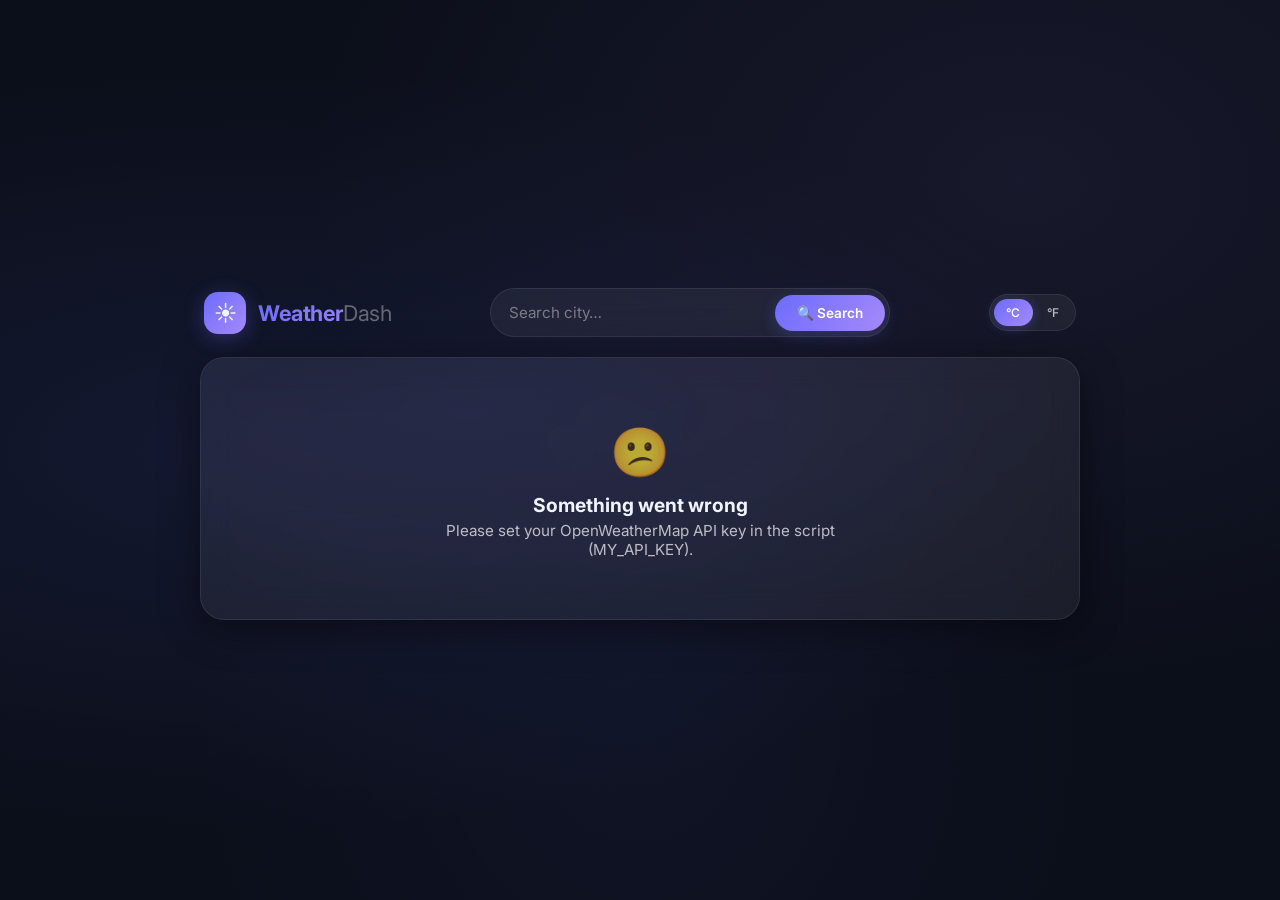
<file: index original.html>
<!DOCTYPE html>
<html lang="en">
<head>
    <meta charset="UTF-8" />
    <meta name="viewport" content="width=device-width, initial-scale=1.0" />
    <title>Weather Dashboard</title>
    <link href="https://fonts.googleapis.com/css2?family=Inter:ital,opsz,wght@0,14..32,100..900;1,14..32,100..900&display=swap" rel="stylesheet" />
    <style>
        /* ───── Reset & Base ───── */
        *,
        *::before,
        *::after {
            margin: 0;
            padding: 0;
            box-sizing: border-box;
        }

        :root {
            --bg-primary: #0b0f1a;
            --bg-secondary: #131a2b;
            --bg-card: rgba(255, 255, 255, 0.06);
            --bg-card-hover: rgba(255, 255, 255, 0.10);
            --border-glass: rgba(255, 255, 255, 0.08);
            --text-primary: #f0f4ff;
            --text-secondary: rgba(255, 255, 255, 0.70);
            --text-muted: rgba(255, 255, 255, 0.40);
            --accent-1: #6c6bff;
            --accent-2: #a78bfa;
            --accent-grad: linear-gradient(135deg, #6c6bff, #a78bfa);
            --shadow-card: 0 8px 40px rgba(0, 0, 0, 0.45);
            --radius-card: 24px;
            --radius-sm: 14px;
            --transition: 0.4s cubic-bezier(0.22, 1, 0.36, 1);
        }

        html {
            font-size: 16px;
            -webkit-font-smoothing: antialiased;
        }

        body {
            font-family: "Inter", -apple-system, BlinkMacSystemFont, sans-serif;
            background: var(--bg-primary);
            color: var(--text-primary);
            min-height: 100vh;
            display: flex;
            justify-content: center;
            align-items: center;
            padding: 20px;
            background-image:
                radial-gradient(ellipse at 20% 50%, rgba(108, 107, 255, 0.10) 0%, transparent 60%),
                radial-gradient(ellipse at 80% 20%, rgba(167, 139, 250, 0.08) 0%, transparent 50%),
                radial-gradient(ellipse at 50% 80%, rgba(108, 107, 255, 0.05) 0%, transparent 50%);
            background-attachment: fixed;
            transition: background 0.8s ease;
        }

        /* ───── Scrollbar ───── */
        ::-webkit-scrollbar {
            width: 4px;
            height: 4px;
        }
        ::-webkit-scrollbar-track {
            background: transparent;
        }
        ::-webkit-scrollbar-thumb {
            background: var(--accent-1);
            border-radius: 10px;
        }

        /* ───── App Shell ───── */
        .app {
            width: 100%;
            max-width: 880px;
            margin: 0 auto;
            position: relative;
        }

        /* ───── Header ───── */
        .header {
            display: flex;
            align-items: center;
            justify-content: space-between;
            gap: 16px;
            padding: 8px 4px 20px 4px;
            flex-wrap: wrap;
        }

        .brand {
            display: flex;
            align-items: center;
            gap: 12px;
            user-select: none;
        }

        .brand-icon {
            width: 42px;
            height: 42px;
            border-radius: 14px;
            background: var(--accent-grad);
            display: flex;
            align-items: center;
            justify-content: center;
            font-size: 22px;
            box-shadow: 0 4px 20px rgba(108, 107, 255, 0.30);
            flex-shrink: 0;
        }

        .brand h1 {
            font-size: 1.35rem;
            font-weight: 700;
            letter-spacing: -0.02em;
            background: var(--accent-grad);
            -webkit-background-clip: text;
            -webkit-text-fill-color: transparent;
            background-clip: text;
        }

        .brand h1 span {
            font-weight: 400;
            opacity: 0.5;
            -webkit-text-fill-color: var(--text-secondary);
        }

        .search-wrap {
            display: flex;
            align-items: center;
            gap: 10px;
            flex: 1;
            max-width: 400px;
            min-width: 180px;
            background: var(--bg-card);
            backdrop-filter: blur(12px);
            -webkit-backdrop-filter: blur(12px);
            border: 1px solid var(--border-glass);
            border-radius: 60px;
            padding: 4px 4px 4px 18px;
            transition: var(--transition);
        }
        .search-wrap:focus-within {
            border-color: var(--accent-1);
            box-shadow: 0 0 0 4px rgba(108, 107, 255, 0.15);
            background: rgba(255, 255, 255, 0.08);
        }

        .search-wrap input {
            flex: 1;
            background: transparent;
            border: none;
            outline: none;
            color: var(--text-primary);
            font-size: 0.95rem;
            font-weight: 450;
            padding: 10px 0;
            min-width: 80px;
            font-family: inherit;
        }
        .search-wrap input::placeholder {
            color: var(--text-muted);
            font-weight: 400;
        }

        .search-wrap button {
            background: var(--accent-grad);
            border: none;
            border-radius: 60px;
            padding: 10px 22px;
            color: #fff;
            font-weight: 600;
            font-size: 0.85rem;
            cursor: pointer;
            transition: var(--transition);
            font-family: inherit;
            white-space: nowrap;
            display: flex;
            align-items: center;
            gap: 6px;
            box-shadow: 0 4px 16px rgba(108, 107, 255, 0.25);
        }
        .search-wrap button:hover {
            transform: scale(1.03);
            box-shadow: 0 6px 24px rgba(108, 107, 255, 0.40);
        }
        .search-wrap button:active {
            transform: scale(0.96);
        }

        .unit-toggle {
            background: var(--bg-card);
            backdrop-filter: blur(8px);
            border: 1px solid var(--border-glass);
            border-radius: 40px;
            padding: 4px;
            display: flex;
            gap: 2px;
            flex-shrink: 0;
        }
        .unit-toggle button {
            background: transparent;
            border: none;
            padding: 6px 12px;
            border-radius: 30px;
            color: var(--text-secondary);
            font-weight: 500;
            font-size: 0.75rem;
            cursor: pointer;
            transition: var(--transition);
            font-family: inherit;
            letter-spacing: 0.02em;
        }
        .unit-toggle button.active {
            background: var(--accent-grad);
            color: #fff;
            box-shadow: 0 2px 12px rgba(108, 107, 255, 0.30);
        }
        .unit-toggle button:hover:not(.active) {
            color: var(--text-primary);
        }

        /* ───── Main Card ───── */
        .main-card {
            background: var(--bg-card);
            backdrop-filter: blur(16px);
            -webkit-backdrop-filter: blur(16px);
            border: 1px solid var(--border-glass);
            border-radius: var(--radius-card);
            padding: 32px 32px 28px;
            box-shadow: var(--shadow-card);
            transition: var(--transition);
            position: relative;
            overflow: hidden;
        }
        .main-card::before {
            content: '';
            position: absolute;
            inset: 0;
            border-radius: inherit;
            background: radial-gradient(ellipse at 30% 20%, rgba(108, 107, 255, 0.06), transparent 70%);
            pointer-events: none;
        }

        /* ───── Weather Main ───── */
        .weather-main {
            display: flex;
            align-items: center;
            justify-content: space-between;
            gap: 20px;
            flex-wrap: wrap;
            position: relative;
            z-index: 1;
        }

        .weather-left {
            display: flex;
            flex-direction: column;
            gap: 4px;
        }
        .weather-left .city {
            font-size: 1.6rem;
            font-weight: 700;
            letter-spacing: -0.02em;
            line-height: 1.2;
        }
        .weather-left .city .country {
            font-weight: 400;
            color: var(--text-secondary);
            font-size: 1rem;
            margin-left: 6px;
        }
        .weather-left .date-time {
            color: var(--text-secondary);
            font-size: 0.85rem;
            font-weight: 450;
        }
        .weather-left .condition {
            font-size: 1.05rem;
            font-weight: 450;
            color: var(--text-secondary);
            margin-top: 2px;
            display: flex;
            align-items: center;
            gap: 8px;
        }
        .weather-left .condition img {
            width: 28px;
            height: 28px;
            vertical-align: middle;
        }

        .weather-right {
            text-align: right;
            display: flex;
            flex-direction: column;
            align-items: flex-end;
            gap: 2px;
        }
        .weather-right .temp {
            font-size: 4rem;
            font-weight: 700;
            letter-spacing: -0.04em;
            line-height: 1;
            background: var(--accent-grad);
            -webkit-background-clip: text;
            -webkit-text-fill-color: transparent;
            background-clip: text;
        }
        .weather-right .feels-like {
            color: var(--text-secondary);
            font-size: 0.9rem;
            font-weight: 450;
        }
        .weather-right .hi-low {
            color: var(--text-secondary);
            font-size: 0.85rem;
            font-weight: 450;
            display: flex;
            gap: 12px;
            align-items: center;
            margin-top: 2px;
        }
        .weather-right .hi-low span {
            display: flex;
            align-items: center;
            gap: 4px;
        }

        /* ───── Stats Grid ───── */
        .stats-grid {
            display: grid;
            grid-template-columns: repeat(auto-fit, minmax(130px, 1fr));
            gap: 12px;
            margin-top: 28px;
            position: relative;
            z-index: 1;
        }

        .stat-item {
            background: rgba(255, 255, 255, 0.04);
            border: 1px solid rgba(255, 255, 255, 0.05);
            border-radius: var(--radius-sm);
            padding: 16px 14px;
            display: flex;
            align-items: center;
            gap: 12px;
            transition: var(--transition);
        }
        .stat-item:hover {
            background: rgba(255, 255, 255, 0.07);
            border-color: rgba(255, 255, 255, 0.10);
            transform: translateY(-2px);
        }
        .stat-item .stat-icon {
            font-size: 1.5rem;
            flex-shrink: 0;
            width: 36px;
            text-align: center;
        }
        .stat-item .stat-info {
            display: flex;
            flex-direction: column;
            min-width: 0;
        }
        .stat-item .stat-info .stat-label {
            font-size: 0.7rem;
            text-transform: uppercase;
            letter-spacing: 0.06em;
            color: var(--text-muted);
            font-weight: 500;
        }
        .stat-item .stat-info .stat-value {
            font-size: 1rem;
            font-weight: 600;
            color: var(--text-primary);
            line-height: 1.3;
        }
        .stat-item .stat-info .stat-sub {
            font-size: 0.75rem;
            color: var(--text-secondary);
            font-weight: 450;
        }

        /* ───── Forecast ───── */
        .forecast-section {
            margin-top: 28px;
            position: relative;
            z-index: 1;
        }
        .forecast-section .section-label {
            font-size: 0.8rem;
            text-transform: uppercase;
            letter-spacing: 0.08em;
            color: var(--text-muted);
            font-weight: 600;
            margin-bottom: 14px;
            display: flex;
            align-items: center;
            gap: 8px;
        }
        .forecast-section .section-label::after {
            content: '';
            flex: 1;
            height: 1px;
            background: var(--border-glass);
        }

        .forecast-scroll {
            display: flex;
            gap: 12px;
            overflow-x: auto;
            padding: 4px 2px 8px 2px;
            scroll-snap-type: x mandatory;
            -webkit-overflow-scrolling: touch;
        }
        .forecast-scroll::-webkit-scrollbar {
            height: 3px;
        }
        .forecast-scroll::-webkit-scrollbar-thumb {
            background: var(--accent-1);
            border-radius: 10px;
        }

        .forecast-day {
            flex: 0 0 110px;
            background: rgba(255, 255, 255, 0.04);
            border: 1px solid rgba(255, 255, 255, 0.05);
            border-radius: var(--radius-sm);
            padding: 16px 10px 14px;
            text-align: center;
            scroll-snap-align: start;
            transition: var(--transition);
            min-width: 90px;
        }
        .forecast-day:hover {
            background: rgba(255, 255, 255, 0.07);
            transform: translateY(-3px);
        }
        .forecast-day .day-name {
            font-size: 0.8rem;
            font-weight: 600;
            color: var(--text-secondary);
            letter-spacing: 0.02em;
        }
        .forecast-day .day-icon {
            margin: 6px 0 4px;
            width: 44px;
            height: 44px;
        }
        .forecast-day .day-temp {
            font-size: 1.1rem;
            font-weight: 700;
        }
        .forecast-day .day-temp .day-high {
            color: var(--text-primary);
        }
        .forecast-day .day-temp .day-low {
            color: var(--text-muted);
            font-weight: 450;
            margin-left: 4px;
        }
        .forecast-day .day-desc {
            font-size: 0.7rem;
            color: var(--text-muted);
            margin-top: 2px;
            white-space: nowrap;
            overflow: hidden;
            text-overflow: ellipsis;
        }

        /* ───── Air Quality ───── */
        .aqi-section {
            margin-top: 28px;
            position: relative;
            z-index: 1;
            background: rgba(255, 255, 255, 0.03);
            border: 1px solid var(--border-glass);
            border-radius: var(--radius-sm);
            padding: 20px 22px;
            display: flex;
            flex-wrap: wrap;
            align-items: center;
            justify-content: space-between;
            gap: 16px;
            transition: var(--transition);
        }
        .aqi-section:hover {
            background: rgba(255, 255, 255, 0.05);
        }

        .aqi-left {
            display: flex;
            align-items: center;
            gap: 16px;
        }
        .aqi-left .aqi-badge {
            width: 56px;
            height: 56px;
            border-radius: 50%;
            display: flex;
            align-items: center;
            justify-content: center;
            font-weight: 700;
            font-size: 1.3rem;
            flex-shrink: 0;
            color: #fff;
            box-shadow: 0 4px 16px rgba(0, 0, 0, 0.20);
        }
        .aqi-left .aqi-info .aqi-label {
            font-weight: 600;
            font-size: 1.05rem;
        }
        .aqi-left .aqi-info .aqi-desc {
            font-size: 0.85rem;
            color: var(--text-secondary);
        }

        .aqi-polls {
            display: flex;
            gap: 18px;
            flex-wrap: wrap;
        }
        .aqi-polls .poll {
            display: flex;
            flex-direction: column;
            align-items: center;
        }
        .aqi-polls .poll .poll-value {
            font-weight: 600;
            font-size: 0.95rem;
        }
        .aqi-polls .poll .poll-label {
            font-size: 0.65rem;
            text-transform: uppercase;
            letter-spacing: 0.05em;
            color: var(--text-muted);
            font-weight: 500;
        }

        /* ───── Loading ───── */
        .loading-shimmer {
            display: flex;
            flex-direction: column;
            gap: 16px;
            padding: 20px 0;
        }
        .loading-shimmer .shimmer-line {
            height: 20px;
            border-radius: 10px;
            background: linear-gradient(90deg, rgba(255, 255, 255, 0.04), rgba(255, 255, 255, 0.10), rgba(255, 255, 255, 0.04));
            background-size: 200% 100%;
            animation: shimmer 1.8s infinite;
        }
        .loading-shimmer .shimmer-line.short {
            width: 60%;
        }
        .loading-shimmer .shimmer-line.medium {
            width: 80%;
        }
        .loading-shimmer .shimmer-grid {
            display: grid;
            grid-template-columns: repeat(4, 1fr);
            gap: 12px;
            margin-top: 8px;
        }
        .loading-shimmer .shimmer-grid .shimmer-box {
            height: 70px;
            border-radius: var(--radius-sm);
            background: linear-gradient(90deg, rgba(255, 255, 255, 0.04), rgba(255, 255, 255, 0.09), rgba(255, 255, 255, 0.04));
            background-size: 200% 100%;
            animation: shimmer 1.8s infinite;
        }

        @keyframes shimmer {
            0% {
                background-position: -200% 0;
            }
            100% {
                background-position: 200% 0;
            }
        }

        /* ───── Error State ───── */
        .error-state {
            text-align: center;
            padding: 32px 16px;
            color: var(--text-secondary);
        }
        .error-state .error-icon {
            font-size: 48px;
            margin-bottom: 12px;
            display: block;
        }
        .error-state h3 {
            font-size: 1.2rem;
            color: var(--text-primary);
            margin-bottom: 4px;
        }
        .error-state p {
            font-size: 0.95rem;
            max-width: 400px;
            margin: 0 auto;
        }

        /* ───── Animations ───── */
        @keyframes fadeIn {
            from {
                opacity: 0;
                transform: translateY(16px);
            }
            to {
                opacity: 1;
                transform: translateY(0);
            }
        }
        @keyframes fadeInUp {
            from {
                opacity: 0;
                transform: translateY(30px) scale(0.98);
            }
            to {
                opacity: 1;
                transform: translateY(0) scale(1);
            }
        }

        .fade-in {
            animation: fadeIn 0.6s ease forwards;
        }
        .fade-in-up {
            animation: fadeInUp 0.7s ease forwards;
        }

        .delay-1 {
            animation-delay: 0.05s;
        }
        .delay-2 {
            animation-delay: 0.10s;
        }
        .delay-3 {
            animation-delay: 0.15s;
        }
        .delay-4 {
            animation-delay: 0.20s;
        }
        .delay-5 {
            animation-delay: 0.25s;
        }
        .delay-6 {
            animation-delay: 0.30s;
        }

        /* ───── Responsive ───── */
        @media (max-width: 720px) {
            .header {
                flex-direction: column;
                align-items: stretch;
                gap: 12px;
            }
            .brand {
                justify-content: center;
            }
            .search-wrap {
                max-width: 100%;
                min-width: unset;
            }
            .unit-toggle {
                align-self: center;
            }
            .weather-main {
                flex-direction: column;
                align-items: center;
                text-align: center;
            }
            .weather-left {
                align-items: center;
            }
            .weather-right {
                align-items: center;
                text-align: center;
            }
            .weather-right .temp {
                font-size: 3.2rem;
            }
            .stats-grid {
                grid-template-columns: repeat(2, 1fr);
            }
            .aqi-section {
                flex-direction: column;
                align-items: stretch;
                text-align: center;
            }
            .aqi-left {
                justify-content: center;
            }
            .aqi-polls {
                justify-content: center;
            }
            .main-card {
                padding: 22px 18px 20px;
            }
            .forecast-day {
                flex: 0 0 90px;
                padding: 12px 8px;
            }
            .forecast-day .day-icon {
                width: 36px;
                height: 36px;
            }
            .forecast-day .day-temp {
                font-size: 0.95rem;
            }
        }

        @media (max-width: 420px) {
            .stats-grid {
                grid-template-columns: 1fr 1fr;
                gap: 8px;
            }
            .stat-item {
                padding: 12px 10px;
                gap: 8px;
            }
            .stat-item .stat-icon {
                font-size: 1.2rem;
                width: 28px;
            }
            .stat-item .stat-info .stat-value {
                font-size: 0.85rem;
            }
            .weather-right .temp {
                font-size: 2.6rem;
            }
            .search-wrap button {
                padding: 8px 14px;
                font-size: 0.75rem;
            }
            .search-wrap input {
                font-size: 0.85rem;
                padding: 8px 0;
            }
            .brand h1 {
                font-size: 1.1rem;
            }
            .brand-icon {
                width: 34px;
                height: 34px;
                font-size: 18px;
            }
            .main-card {
                padding: 16px 14px;
            }
            .aqi-polls {
                gap: 10px;
            }
            .aqi-polls .poll .poll-value {
                font-size: 0.8rem;
            }
        }

        /* ───── Utility ───── */
        .hidden {
            display: none !important;
        }
        .text-center {
            text-align: center;
        }
        .mt-8 {
            margin-top: 8px;
        }
        .gap-4 {
            gap: 4px;
        }
        .flex-center {
            display: flex;
            align-items: center;
            justify-content: center;
        }
    </style>
</head>
<body>

    <!-- ─── APP ─── -->
    <div class="app">
        <!-- Header -->
        <header class="header">
            <div class="brand">
                <div class="brand-icon">☀️</div>
                <h1>Weather<span>Dash</span></h1>
            </div>
            <div class="search-wrap">
                <input type="text" id="searchInput" placeholder="Search city…" aria-label="Search for a city" />
                <button id="searchBtn">🔍 Search</button>
            </div>
            <div class="unit-toggle" role="group" aria-label="Temperature unit toggle">
                <button class="active" data-unit="metric" aria-pressed="true">°C</button>
                <button data-unit="imperial" aria-pressed="false">°F</button>
            </div>
        </header>

        <!-- Main Card -->
        <main class="main-card" id="mainCard">
            <div id="weatherContent">
                <!-- Loading state shown initially -->
                <div class="loading-shimmer fade-in">
                    <div class="shimmer-line short"></div>
                    <div class="shimmer-line medium"></div>
                    <div class="shimmer-line"></div>
                    <div class="shimmer-grid">
                        <div class="shimmer-box"></div>
                        <div class="shimmer-box"></div>
                        <div class="shimmer-box"></div>
                        <div class="shimmer-box"></div>
                    </div>
                </div>
            </div>
        </main>
    </div>

    <script>
        // ━━━━━━━━━━━━━━━━━━━━━━━━━━━━━━━━━━━━━━━━━
        //  🔑 INSERT YOUR OPENWEATHERMAP API KEY BELOW
        // ━━━━━━━━━━━━━━━━━━━━━━━━━━━━━━━━━━━━━━━━━
        const MY_API_KEY = 'YOUR_API_KEY_HERE'; // <-- Replace with your key

        // ━━━━━━━━━━━━━━━━━━━━━━━━━━━━━━━━━━━━━━━━━
        //  STATE
        // ━━━━━━━━━━━━━━━━━━━━━━━━━━━━━━━━━━━━━━━━━
        const state = {
            apiKey: localStorage.getItem('owm_api_key') || MY_API_KEY,
            unit: 'metric',
            city: 'London',
            data: null,
            forecast: null,
            aqi: null,
            loading: false,
            error: null,
        };

        // If no key in localStorage but we have a hardcoded one, save it
        if (!localStorage.getItem('owm_api_key') && MY_API_KEY !== 'YOUR_API_KEY_HERE') {
            localStorage.setItem('owm_api_key', MY_API_KEY);
        }

        // ━━━━━━━━━━━━━━━━━━━━━━━━━━━━━━━━━━━━━━━━━
        //  DOM REFS
        // ━━━━━━━━━━━━━━━━━━━━━━━━━━━━━━━━━━━━━━━━━
        const $ = (sel) => document.querySelector(sel);
        const $$ = (sel) => document.querySelectorAll(sel);

        const searchInput = $('#searchInput');
        const searchBtn = $('#searchBtn');
        const unitBtns = $$('.unit-toggle button');
        const weatherContent = $('#weatherContent');

        // ━━━━━━━━━━━━━━━━━━━━━━━━━━━━━━━━━━━━━━━━━
        //  API HELPERS
        // ━━━━━━━━━━━━━━━━━━━━━━━━━━━━━━━━━━━━━━━━━
        function buildUrl(endpoint, params) {
            const base = 'https://api.openweathermap.org/data/2.5';
            const q = new URLSearchParams({ appid: state.apiKey, ...params });
            return `${base}${endpoint}?${q}`;
        }

        async function fetchWeather(city) {
            const url = buildUrl('/weather', { q: city, units: state.unit });
            const res = await fetch(url);
            if (!res.ok) {
                const err = await res.json();
                throw new Error(err.message || 'City not found');
            }
            return res.json();
        }

        async function fetchForecast(city) {
            const url = buildUrl('/forecast', { q: city, units: state.unit, cnt: 40 });
            const res = await fetch(url);
            if (!res.ok) {
                const err = await res.json();
                throw new Error(err.message || 'Forecast unavailable');
            }
            return res.json();
        }

        async function fetchAirQuality(lat, lon) {
            const url = buildUrl('/air_pollution', { lat, lon });
            const res = await fetch(url);
            if (!res.ok) {
                const err = await res.json();
                throw new Error(err.message || 'Air quality unavailable');
            }
            return res.json();
        }

        // ━━━━━━━━━━━━━━━━━━━━━━━━━━━━━━━━━━━━━━━━━
        //  RENDER
        // ━━━━━━━━━━━━━━━━━━━━━━━━━━━━━━━━━━━━━━━━━
        function getWeatherEmoji(iconCode) {
            const map = {
                '01d': '☀️',
                '01n': '🌙',
                '02d': '⛅',
                '02n': '☁️',
                '03d': '☁️',
                '03n': '☁️',
                '04d': '☁️',
                '04n': '☁️',
                '09d': '🌧️',
                '09n': '🌧️',
                '10d': '🌦️',
                '10n': '🌧️',
                '11d': '⛈️',
                '11n': '⛈️',
                '13d': '❄️',
                '13n': '❄️',
                '50d': '🌫️',
                '50n': '🌫️',
            };
            return map[iconCode] || '🌤️';
        }

        function getAqiLabel(aqi) {
            const levels = ['Good', 'Fair', 'Moderate', 'Poor', 'Very Poor'];
            return levels[aqi - 1] || 'Unknown';
        }

        function getAqiColor(aqi) {
            const colors = ['#22c55e', '#eab308', '#f59e0b', '#ef4444', '#7f1d1d'];
            return colors[aqi - 1] || '#6b7280';
        }

        function formatDate(ts) {
            return new Date(ts * 1000).toLocaleDateString('en-US', {
                weekday: 'short',
                month: 'short',
                day: 'numeric',
            });
        }

        function formatTime(ts) {
            return new Date(ts * 1000).toLocaleTimeString('en-US', {
                hour: '2-digit',
                minute: '2-digit',
            });
        }

        function getDayName(ts) {
            return new Date(ts * 1000).toLocaleDateString('en-US', { weekday: 'short' });
        }

        function getIconUrl(icon) {
            return `https://openweathermap.org/img/wn/${icon}@2x.png`;
        }

        function renderLoading() {
            return `
                <div class="loading-shimmer fade-in">
                    <div class="shimmer-line short"></div>
                    <div class="shimmer-line medium"></div>
                    <div class="shimmer-line"></div>
                    <div class="shimmer-grid">
                        <div class="shimmer-box"></div><div class="shimmer-box"></div>
                        <div class="shimmer-box"></div><div class="shimmer-box"></div>
                    </div>
                </div>
            `;
        }

        function renderError(message) {
            return `
                <div class="error-state fade-in">
                    <span class="error-icon">😕</span>
                    <h3>Something went wrong</h3>
                    <p>${message}</p>
                </div>
            `;
        }

        function renderDashboard(data, forecast, aqi) {
            const { main, weather, wind, sys, name, visibility, dt } = data;
            const temp = main.temp;
            const feels = main.feels_like;
            const tempMin = main.temp_min;
            const tempMax = main.temp_max;
            const humidity = main.humidity;
            const pressure = main.pressure;
            const windSpeed = wind.speed;
            const windDeg = wind.deg;
            const desc = weather[0].description;
            const icon = weather[0].icon;
            const country = sys.country;
            const sunrise = sys.sunrise;
            const sunset = sys.sunset;
            const visibilityKm = (visibility / 1000).toFixed(1);
            const windDir = windDeg ? `${windDeg}°` : '—';
            const deg = state.unit === 'metric' ? '°C' : '°F';
            const speedUnit = state.unit === 'metric' ? 'm/s' : 'mph';
            const pressureUnit = 'hPa';

            // Filter forecast to one per day (noon-ish)
            const daily = [];
            const seen = new Set();
            for (const entry of forecast.list) {
                const date = new Date(entry.dt * 1000).toDateString();
                if (!seen.has(date)) {
                    seen.add(date);
                    daily.push(entry);
                }
                if (daily.length >= 6) break;
            }
            while (daily.length < 5) {
                daily.push(forecast.list[forecast.list.length - 1]);
            }

            let aqiHtml = '';
            if (aqi && aqi.list && aqi.list.length > 0) {
                const aqiData = aqi.list[0];
                const aqiIndex = aqiData.main.aqi;
                const aqiLabel = getAqiLabel(aqiIndex);
                const aqiColor = getAqiColor(aqiIndex);
                const components = aqiData.components;
                const pollData = [
                    { key: 'pm2_5', label: 'PM2.5', value: components.pm2_5 },
                    { key: 'pm10', label: 'PM10', value: components.pm10 },
                    { key: 'no2', label: 'NO₂', value: components.no2 },
                    { key: 'o3', label: 'O₃', value: components.o3 },
                    { key: 'so2', label: 'SO₂', value: components.so2 },
                    { key: 'co', label: 'CO', value: components.co },
                ].filter(p => p.value != null);

                aqiHtml = `
                    <div class="aqi-section fade-in-up delay-5">
                        <div class="aqi-left">
                            <div class="aqi-badge" style="background:${aqiColor}">${aqiIndex}</div>
                            <div class="aqi-info">
                                <div class="aqi-label">${aqiLabel}</div>
                                <div class="aqi-desc">Air Quality Index</div>
                            </div>
                        </div>
                        <div class="aqi-polls">
                            ${pollData.map(p => `
                                <div class="poll">
                                    <span class="poll-value">${typeof p.value === 'number' ? p.value.toFixed(1) : p.value}</span>
                                    <span class="poll-label">${p.label}</span>
                                </div>
                            `).join('')}
                        </div>
                    </div>
                `;
            }

            return `
                <div class="weather-main fade-in-up">
                    <div class="weather-left">
                        <div class="city">${name} <span class="country">${country}</span></div>
                        <div class="date-time">${formatDate(dt)} · ${formatTime(dt)}</div>
                        <div class="condition">
                            <img src="${getIconUrl(icon)}" alt="${desc}" loading="lazy" />
                            ${desc.charAt(0).toUpperCase() + desc.slice(1)}
                        </div>
                    </div>
                    <div class="weather-right">
                        <div class="temp">${Math.round(temp)}°</div>
                        <div class="feels-like">Feels like ${Math.round(feels)}${deg}</div>
                        <div class="hi-low">
                            <span>⬆ ${Math.round(tempMax)}${deg}</span>
                            <span>⬇ ${Math.round(tempMin)}${deg}</span>
                        </div>
                    </div>
                </div>

                <div class="stats-grid">
                    <div class="stat-item fade-in-up delay-1">
                        <span class="stat-icon">💧</span>
                        <div class="stat-info">
                            <span class="stat-label">Humidity</span>
                            <span class="stat-value">${humidity}%</span>
                        </div>
                    </div>
                    <div class="stat-item fade-in-up delay-2">
                        <span class="stat-icon">💨</span>
                        <div class="stat-info">
                            <span class="stat-label">Wind</span>
                            <span class="stat-value">${windSpeed.toFixed(1)} ${speedUnit}</span>
                            <span class="stat-sub">${windDir}</span>
                        </div>
                    </div>
                    <div class="stat-item fade-in-up delay-3">
                        <span class="stat-icon">📊</span>
                        <div class="stat-info">
                            <span class="stat-label">Pressure</span>
                            <span class="stat-value">${pressure} ${pressureUnit}</span>
                        </div>
                    </div>
                    <div class="stat-item fade-in-up delay-4">
                        <span class="stat-icon">👁️</span>
                        <div class="stat-info">
                            <span class="stat-label">Visibility</span>
                            <span class="stat-value">${visibilityKm} km</span>
                        </div>
                    </div>
                    <div class="stat-item fade-in-up delay-5">
                        <span class="stat-icon">🌅</span>
                        <div class="stat-info">
                            <span class="stat-label">Sunrise</span>
                            <span class="stat-value">${formatTime(sunrise)}</span>
                        </div>
                    </div>
                    <div class="stat-item fade-in-up delay-6">
                        <span class="stat-icon">🌇</span>
                        <div class="stat-info">
                            <span class="stat-label">Sunset</span>
                            <span class="stat-value">${formatTime(sunset)}</span>
                        </div>
                    </div>
                </div>

                <div class="forecast-section">
                    <div class="section-label">📅 5-Day Forecast</div>
                    <div class="forecast-scroll">
                        ${daily.slice(0, 5).map((entry, i) => {
                            const d = entry;
                            const dayIcon = d.weather[0].icon;
                            const dayDesc = d.weather[0].description;
                            const dayMin = d.main.temp_min;
                            const dayMax = d.main.temp_max;
                            return `
                                <div class="forecast-day fade-in-up delay-${i + 1}">
                                    <div class="day-name">${getDayName(d.dt)}</div>
                                    <img class="day-icon" src="${getIconUrl(dayIcon)}" alt="${dayDesc}" loading="lazy" />
                                    <div class="day-temp">
                                        <span class="day-high">${Math.round(dayMax)}°</span>
                                        <span class="day-low">${Math.round(dayMin)}°</span>
                                    </div>
                                    <div class="day-desc">${dayDesc}</div>
                                </div>
                            `;
                        }).join('')}
                    </div>
                </div>

                ${aqiHtml}
            `;
        }

        // ━━━━━━━━━━━━━━━━━━━━━━━━━━━━━━━━━━━━━━━━━
        //  MAIN LOAD FUNCTION
        // ━━━━━━━━━━━━━━━━━━━━━━━━━━━━━━━━━━━━━━━━━
        async function loadWeather(city) {
            if (!state.apiKey || state.apiKey === 'YOUR_API_KEY_HERE') {
                weatherContent.innerHTML = renderError('Please set your OpenWeatherMap API key in the script (MY_API_KEY).');
                return;
            }

            if (!city || city.trim() === '') city = 'London';

            state.loading = true;
            state.error = null;
            weatherContent.innerHTML = renderLoading();

            try {
                const [current, forecast] = await Promise.all([
                    fetchWeather(city),
                    fetchForecast(city),
                ]);

                state.data = current;
                state.forecast = forecast;
                state.city = current.name;

                let aqiData = null;
                try {
                    aqiData = await fetchAirQuality(current.coord.lat, current.coord.lon);
                } catch (_) { /* AQI is optional */ }
                state.aqi = aqiData;

                weatherContent.innerHTML = renderDashboard(current, forecast, aqiData);
                state.error = null;
            } catch (err) {
                state.error = err.message || 'Failed to load weather data';
                weatherContent.innerHTML = renderError(state.error);
            } finally {
                state.loading = false;
            }
        }

        // ━━━━━━━━━━━━━━━━━━━━━━━━━━━━━━━━━━━━━━━━━
        //  SEARCH
        // ━━━━━━━━━━━━━━━━━━━━━━━━━━━━━━━━━━━━━━━━━
        function handleSearch() {
            const city = searchInput.value.trim();
            if (city) {
                loadWeather(city);
                searchInput.blur();
            } else {
                searchInput.focus();
            }
        }

        searchBtn.addEventListener('click', handleSearch);
        searchInput.addEventListener('keydown', (e) => {
            if (e.key === 'Enter') handleSearch();
        });

        // ━━━━━━━━━━━━━━━━━━━━━━━━━━━━━━━━━━━━━━━━━
        //  UNIT TOGGLE
        // ━━━━━━━━━━━━━━━━━━━━━━━━━━━━━━━━━━━━━━━━━
        unitBtns.forEach((btn) => {
            btn.addEventListener('click', () => {
                const unit = btn.dataset.unit;
                if (unit === state.unit) return;
                state.unit = unit;
                unitBtns.forEach((b) => {
                    b.classList.toggle('active', b.dataset.unit === unit);
                    b.setAttribute('aria-pressed', b.dataset.unit === unit);
                });
                if (state.data) {
                    loadWeather(state.city);
                } else {
                    loadWeather('London');
                }
            });
        });

        // ━━━━━━━━━━━━━━━━━━━━━━━━━━━━━━━━━━━━━━━━━
        //  KEYBOARD SHORTCUT: Ctrl+K / Cmd+K
        // ━━━━━━━━━━━━━━━━━━━━━━━━━━━━━━━━━━━━━━━━━
        document.addEventListener('keydown', (e) => {
            if ((e.ctrlKey || e.metaKey) && e.key === 'k') {
                e.preventDefault();
                searchInput.focus();
                searchInput.select();
            }
        });

        // ━━━━━━━━━━━━━━━━━━━━━━━━━━━━━━━━━━━━━━━━━
        //  INIT
        // ━━━━━━━━━━━━━━━━━━━━━━━━━━━━━━━━━━━━━━━━━
        loadWeather('London');
        console.log('🌤️ Weather Dashboard loaded.');
        console.log('ℹ️  Press Ctrl+K to focus search.');
    </script>
</body>
</html>
</file>
